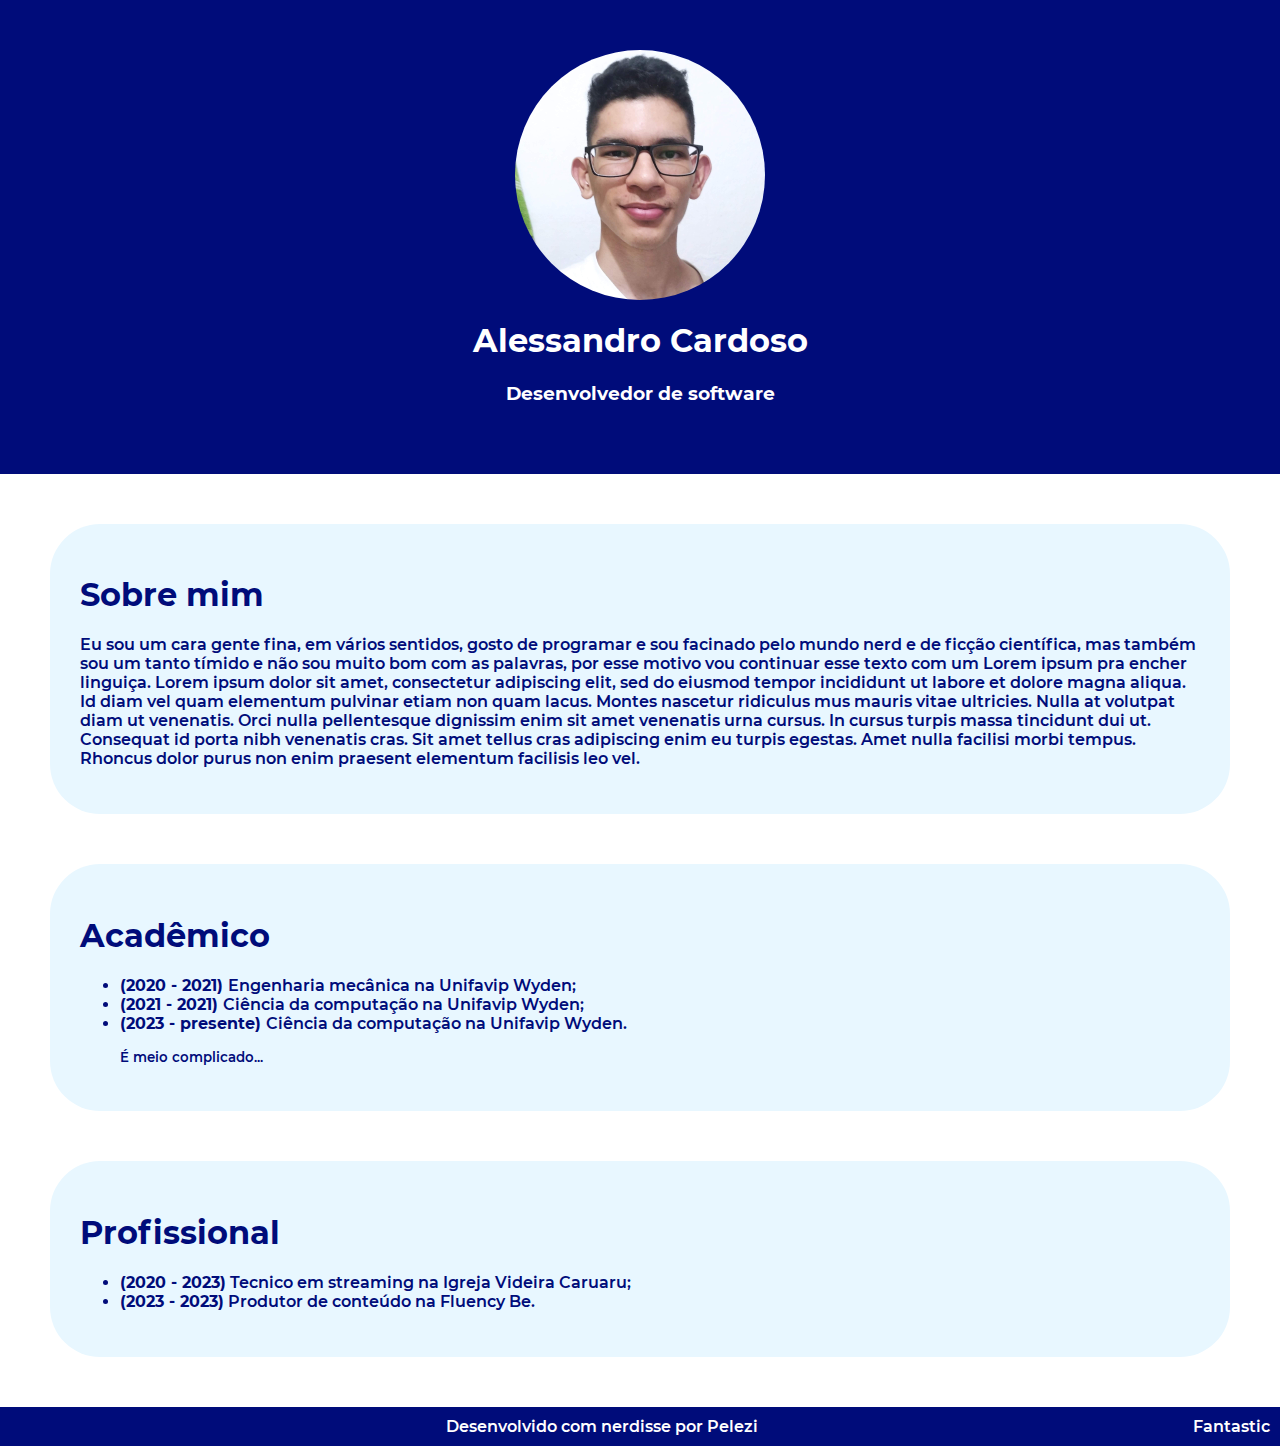
<file: index.html>
<html>
    <head>
        <link rel="stylesheet" href="style.css">
    </head>
    <body>
        <header>
            <img src="IMG_20220507_074140_004 (1).jpg" alt="A picture of me">
            <h1>Alessandro Cardoso</h1>
            <h3>Desenvolvedor de software</h3>
        </header>
        <section>
            <h1>Sobre mim</h1>
            <p> Eu sou um cara gente fina, em vários sentidos, gosto de programar e sou facinado pelo mundo nerd e de ficção científica, mas também sou um tanto tímido e não sou muito bom com as palavras, por esse motivo vou continuar esse texto com um Lorem ipsum pra encher linguiça. Lorem ipsum dolor sit amet, consectetur adipiscing elit, sed do eiusmod tempor incididunt ut labore et dolore magna aliqua. Id diam vel quam elementum pulvinar etiam non quam lacus. Montes nascetur ridiculus mus mauris vitae ultricies. Nulla at volutpat diam ut venenatis. Orci nulla pellentesque dignissim enim sit amet venenatis urna cursus. In cursus turpis massa tincidunt dui ut. Consequat id porta nibh venenatis cras. Sit amet tellus cras adipiscing enim eu turpis egestas. Amet nulla facilisi morbi tempus. Rhoncus dolor purus non enim praesent elementum facilisis leo vel.</p>
        </section>
        <section>
            <h1>Acadêmico</h1>
            <ul>
                <li> <b> (2020 - 2021) </b> Engenharia mecânica na Unifavip Wyden;</li>
                <li> <b> (2021 - 2021) </b> Ciência da computação na Unifavip Wyden;</li>
                <li> <b> (2023 - presente) </b> Ciência da computação na Unifavip Wyden.</li>
                <p> <small>É meio complicado...</small> </p>
            </ul>
            
        </section>
        <section>
            <h1>Profissional</h1>
            <ul>
                <li> <b>(2020 - 2023)</b> Tecnico em streaming na Igreja Videira Caruaru;</li>
                <li> <b>(2023 - 2023)</b> Produtor de conteúdo na Fluency Be.</li>
            </ul>
        </section>
        <footer>Desenvolvido com nerdisse por Pelezi <span style="float: right;">Fantastic</span> </footer>
    </body>
</html>
</file>
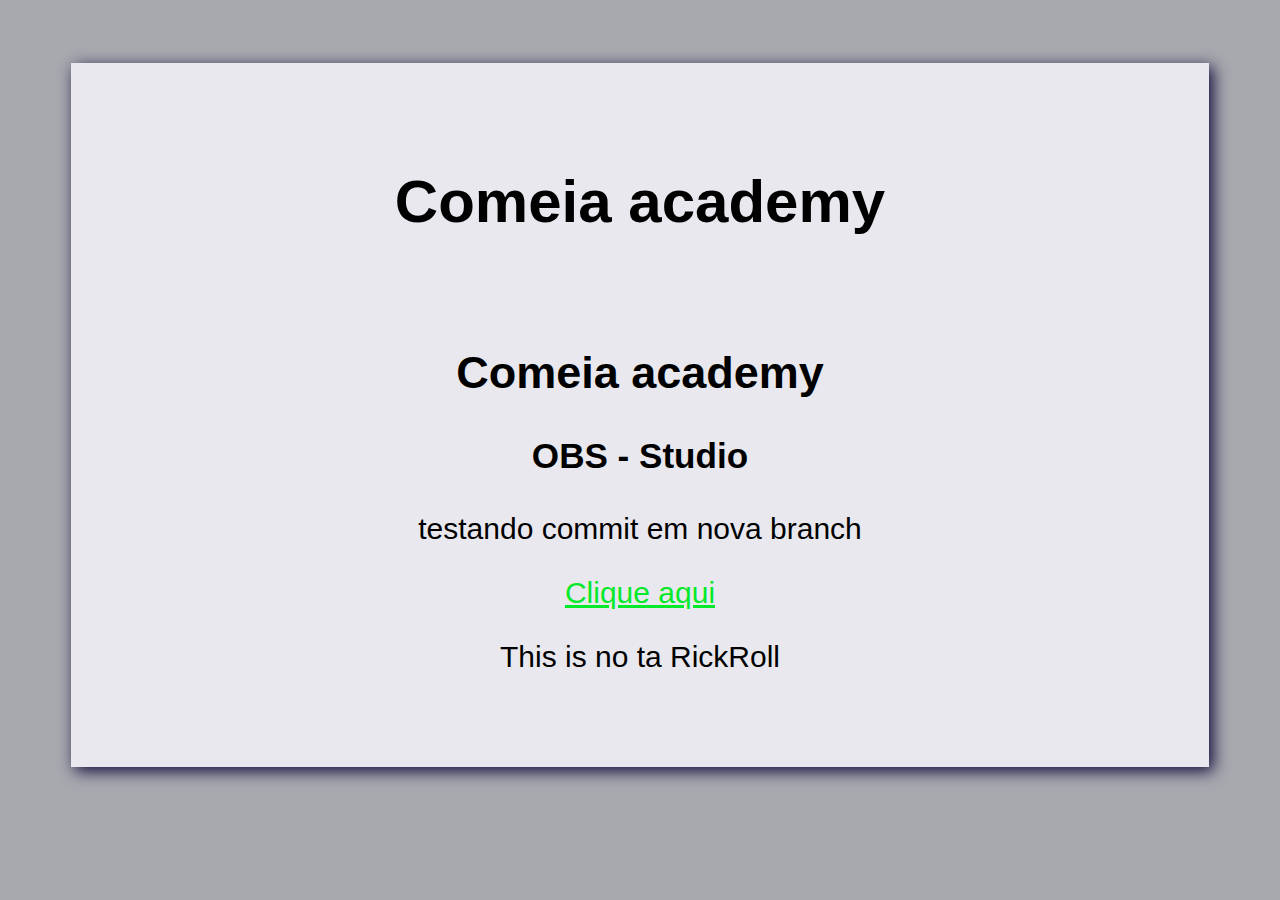
<file: Ferramentas/Atividade 1/index.html>
<!DOCTYPE html>
<html lang="en">
<head>
    <meta charset="UTF-8">
    <meta http-equiv="X-UA-Compatible" content="IE=edge">
    <meta name="viewport" content="width=device-width, initial-scale=1.0">
    <link rel="stylesheet" type="text/css" href="index.css"> 
    <title>Comeia ferramentas</title>
</head>
<body>
    <div class="white">
        <h1>Comeia academy</h1>
        <br>
        <h2>Comeia academy</h2>
        <h3>OBS - Studio</h3>
        <p>testando commit em nova branch</p>
        <a href="https://www.youtube.com/watch?v=dQw4w9WgXcQ">Clique aqui</a>
        <p>This is no ta RickRoll</p>
    </div>
</body>
</html>
</file>
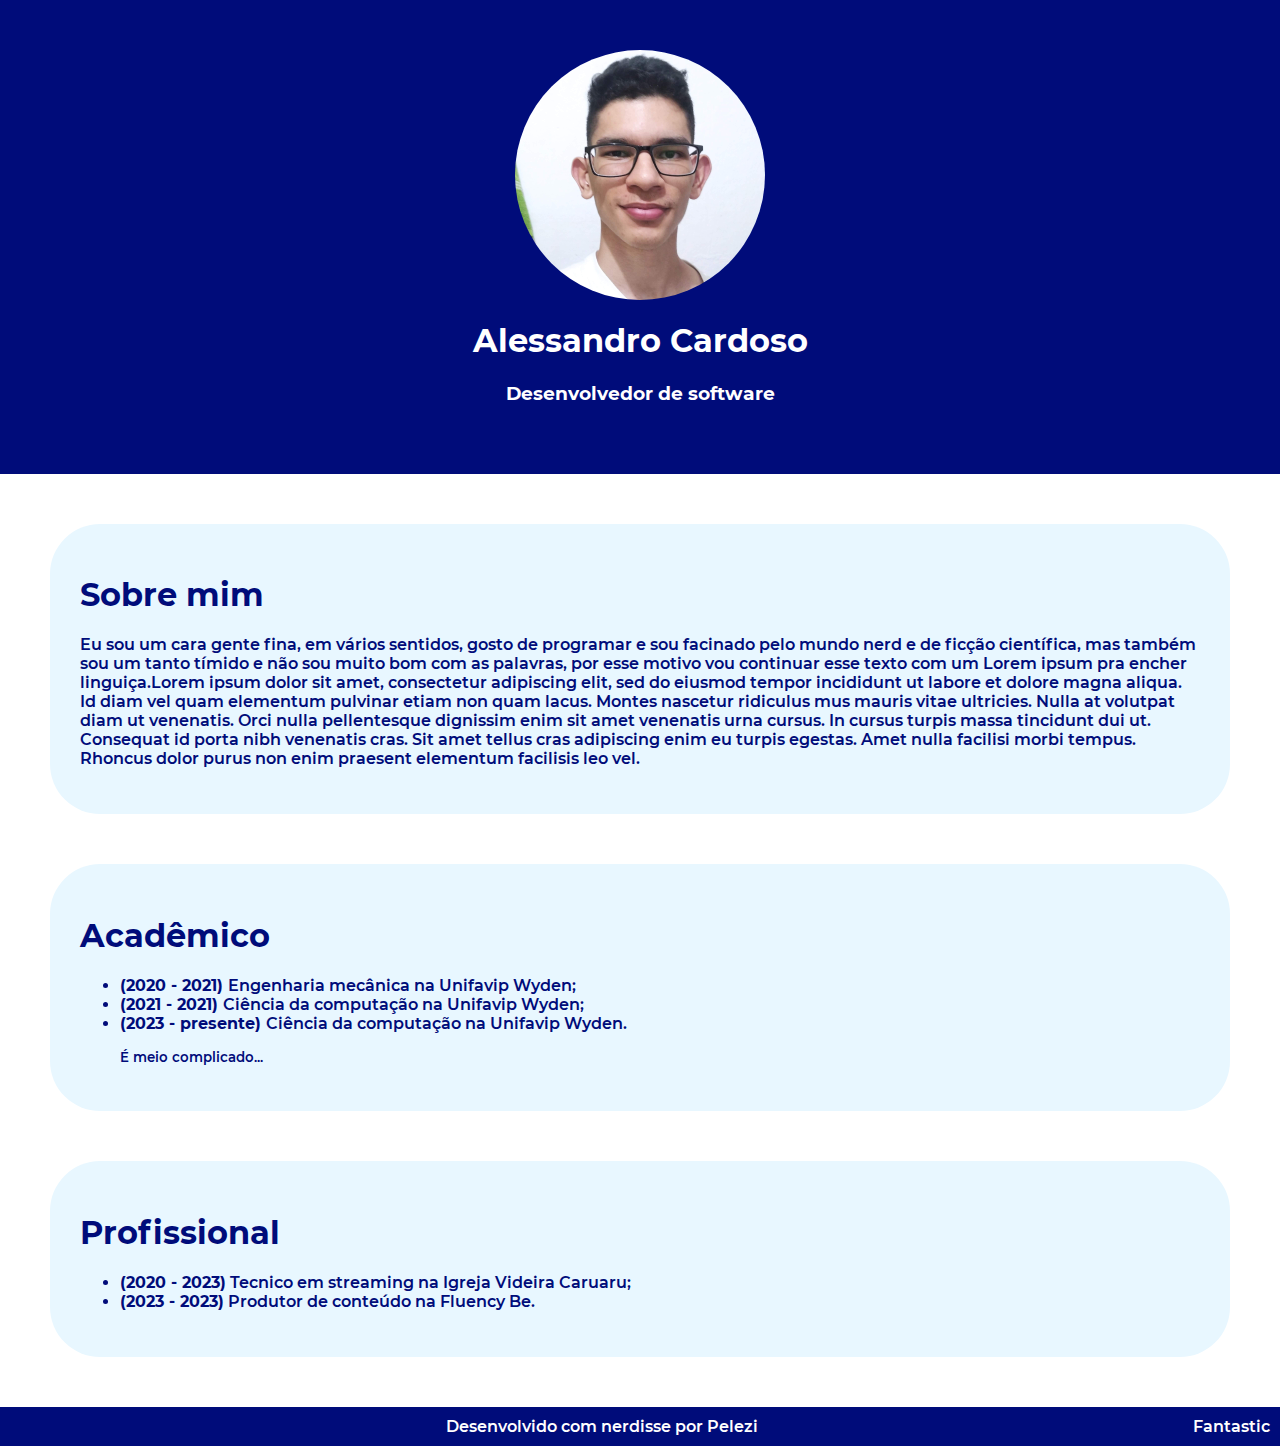
<file: Html/Aula 4/index.html>
<html>
    <head>
        <link rel="stylesheet" href="style.css">
    </head>
    <body>
        <header>
            <img src="IMG_20220507_074140_004 (1).jpg" alt="A picture of me">
            <h1>Alessandro Cardoso</h1>
            <h3>Desenvolvedor de software</h3>
        </header>
        <section>
            <h1>Sobre mim</h1>
            <p> Eu sou um cara gente fina, em vários sentidos, gosto de programar e sou facinado pelo mundo nerd e de ficção científica, mas também sou um tanto tímido e não sou muito bom com as palavras, por esse motivo vou continuar esse texto com um Lorem ipsum pra encher linguiça.Lorem ipsum dolor sit amet, consectetur adipiscing elit, sed do eiusmod tempor incididunt ut labore et dolore magna aliqua. Id diam vel quam elementum pulvinar etiam non quam lacus. Montes nascetur ridiculus mus mauris vitae ultricies. Nulla at volutpat diam ut venenatis. Orci nulla pellentesque dignissim enim sit amet venenatis urna cursus. In cursus turpis massa tincidunt dui ut. Consequat id porta nibh venenatis cras. Sit amet tellus cras adipiscing enim eu turpis egestas. Amet nulla facilisi morbi tempus. Rhoncus dolor purus non enim praesent elementum facilisis leo vel.</p>
        </section>
        <section>
            <h1>Acadêmico</h1>
            <ul>
                <li> <b> (2020 - 2021) </b> Engenharia mecânica na Unifavip Wyden;</li>
                <li> <b> (2021 - 2021) </b> Ciência da computação na Unifavip Wyden;</li>
                <li> <b> (2023 - presente) </b> Ciência da computação na Unifavip Wyden.</li>
                <p> <small>É meio complicado...</small> </p>
            </ul>
            
        </section>
        <section>
            <h1>Profissional</h1>
            <ul>
                <li> <b>(2020 - 2023)</b> Tecnico em streaming na Igreja Videira Caruaru;</li>
                <li> <b>(2023 - 2023)</b> Produtor de conteúdo na Fluency Be.</li>
            </ul>
        </section>
        <footer>Desenvolvido com nerdisse por Pelezi <span style="float: right;">Fantastic</span> </footer>
    </body>
</html>
</file>
<file: style.css>
body {
    font-family: "Montserrat", "Arial";
    margin: 0;
}

header {
    padding: 50px;
    text-align: center;

}

header, footer {
    background-color: #000C7A;
    color: white;
}


header img {
    height: 250px;
    border-radius: 50%;
}

section {
    margin: 50px;
    padding: 30px;
    background-color: #E8F7FF;
    border-radius: 50px;
    color: #000C7A;
}

footer {
    padding: 10px;
    text-align: center;
}

h1 {
    font-family: "Montserrat", "Arial";
    font-weight: bold;
}

/*Montserrat SemiBold*/
@font-face {
    font-family: Montserrat;
    src: url(font/Montserrat-SemiBold.ttf);
    src: url(font/Montserrat-SemiBold.ttf) format('truetype');
    font-weight: normal;
    font-style: normal;
}

/*Montserrat SemiBold italic*/
@font-face {
    font-family: Montserrat;
    src: url(font/Montserrat-SemiBoldItalic.ttf);
    src: url(font/Montserrat-SemiBoldItalic.ttf) format('truetype');
    font-weight: normal;
    font-style: italic;
}

/*Montserrat Bold*/
@font-face {
    font-family: Montserrat;
    src: url(font/Montserrat-Bold.ttf);
    src: url(font/Montserrat-Bold.ttf) format('truetype');
    font-weight: bold;
    font-style: normal;
}

/*Montserrat Bold Italic*/
@font-face {
    font-family: Montserrat;
    src: url(font/Montserrat-BoldItalic.ttf);
    src: url(font/Montserrat-BoldItalic.ttf) format('truetype');
    font-weight: bold;
    font-style: italic;
}
</file>
<file: Ferramentas/Atividade 1/index.css>
body {
    background-image: url(https://i.redd.it/emzka1wnfaga1.png);
    background-color: #a8a8af;
    font-size: 30px;
    text-align: center;
    font-family: Arial, Helvetica, sans-serif;
    color: 
    rgb(0, 0, 0);
}

.white{
    background-color: #e8e8ee;
    margin-left: 5%;
    margin-right: 5%;
    margin-top: 5%;
    margin-bottom: 5%;
    box-shadow: 4px 4px 15px rgb(12, 9, 56);
    padding-bottom: 5%;
    padding-top: 5%;
}

a{
    color: rgb(4, 233, 42);
}
</file>
<file: Html/Aula 4/style.css>
body {
    font-family: "Montserrat", "Arial";
    margin: 0;
}

header {
    padding: 50px;
    text-align: center;

}

header, footer {
    background-color: #000C7A;
    color: white;
}


header img {
    height: 250px;
    border-radius: 50%;
}

section {
    margin: 50px;
    padding: 30px;
    background-color: #E8F7FF;
    border-radius: 50px;
    color: #000C7A;
}

footer {
    padding: 10px;
    text-align: center;
}

h1 {
    font-family: "Montserrat", "Arial";
    font-weight: bold;
}

/*Montserrat SemiBold*/
@font-face {
    font-family: Montserrat;
    src: url(font/Montserrat-SemiBold.ttf);
    src: url(font/Montserrat-SemiBold.ttf) format('truetype');
    font-weight: normal;
    font-style: normal;
}

/*Montserrat SemiBold italic*/
@font-face {
    font-family: Montserrat;
    src: url(font/Montserrat-SemiBoldItalic.ttf);
    src: url(font/Montserrat-SemiBoldItalic.ttf) format('truetype');
    font-weight: normal;
    font-style: italic;
}

/*Montserrat Bold*/
@font-face {
    font-family: Montserrat;
    src: url(font/Montserrat-Bold.ttf);
    src: url(font/Montserrat-Bold.ttf) format('truetype');
    font-weight: bold;
    font-style: normal;
}

/*Montserrat Bold Italic*/
@font-face {
    font-family: Montserrat;
    src: url(font/Montserrat-BoldItalic.ttf);
    src: url(font/Montserrat-BoldItalic.ttf) format('truetype');
    font-weight: bold;
    font-style: italic;
}
</file>
